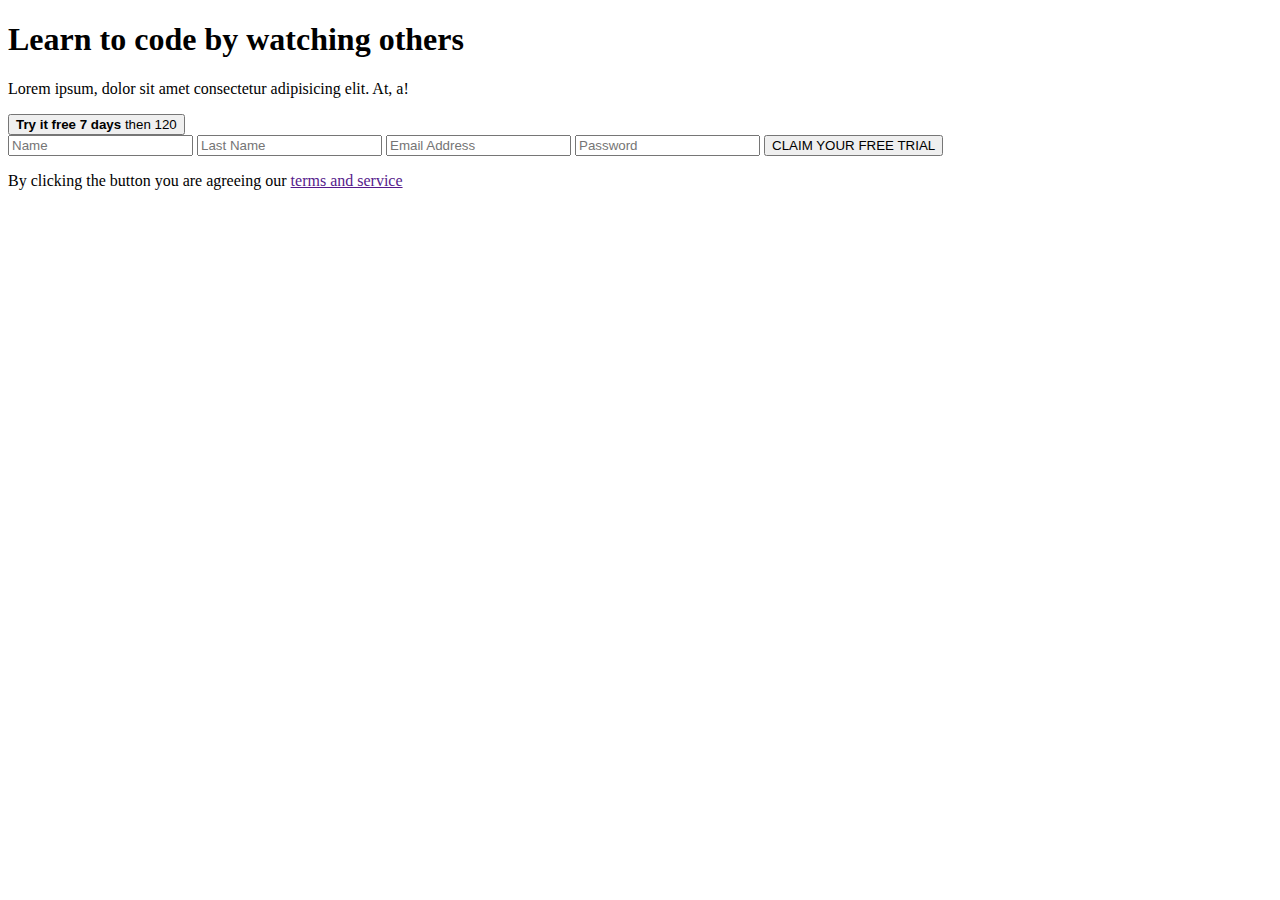
<file: p1html/index.html>
<!DOCTYPE html>
<html lang="en">
<head>
    <meta charset="UTF-8">
    <meta http-equiv="X-UA-Compatible" content="IE=edge">
    <meta name="viewport" content="width=device-width, initial-scale=1.0">
    <title>Document</title>
</head>
<body>
    <main>
        <header>
            <h1>Learn to code by watching others</h1>
            <p>Lorem ipsum, dolor sit amet consectetur adipisicing elit. At, a!</p>
        </header>
        <section>
            <button><b>Try it free 7 days</b> then 120</button>
            <form action="">
                <input type="text" placeholder="Name">
                <input type="text" placeholder="Last Name">
                <input type="email" placeholder="Email Address">
                <input type="password" placeholder="Password">
                <button>CLAIM YOUR FREE TRIAL</button>
                <p>By clicking the button you are agreeing our <a href="">terms and service</a></p>
            </form>
        </section>
    </main>
</body>
</html>
</file>
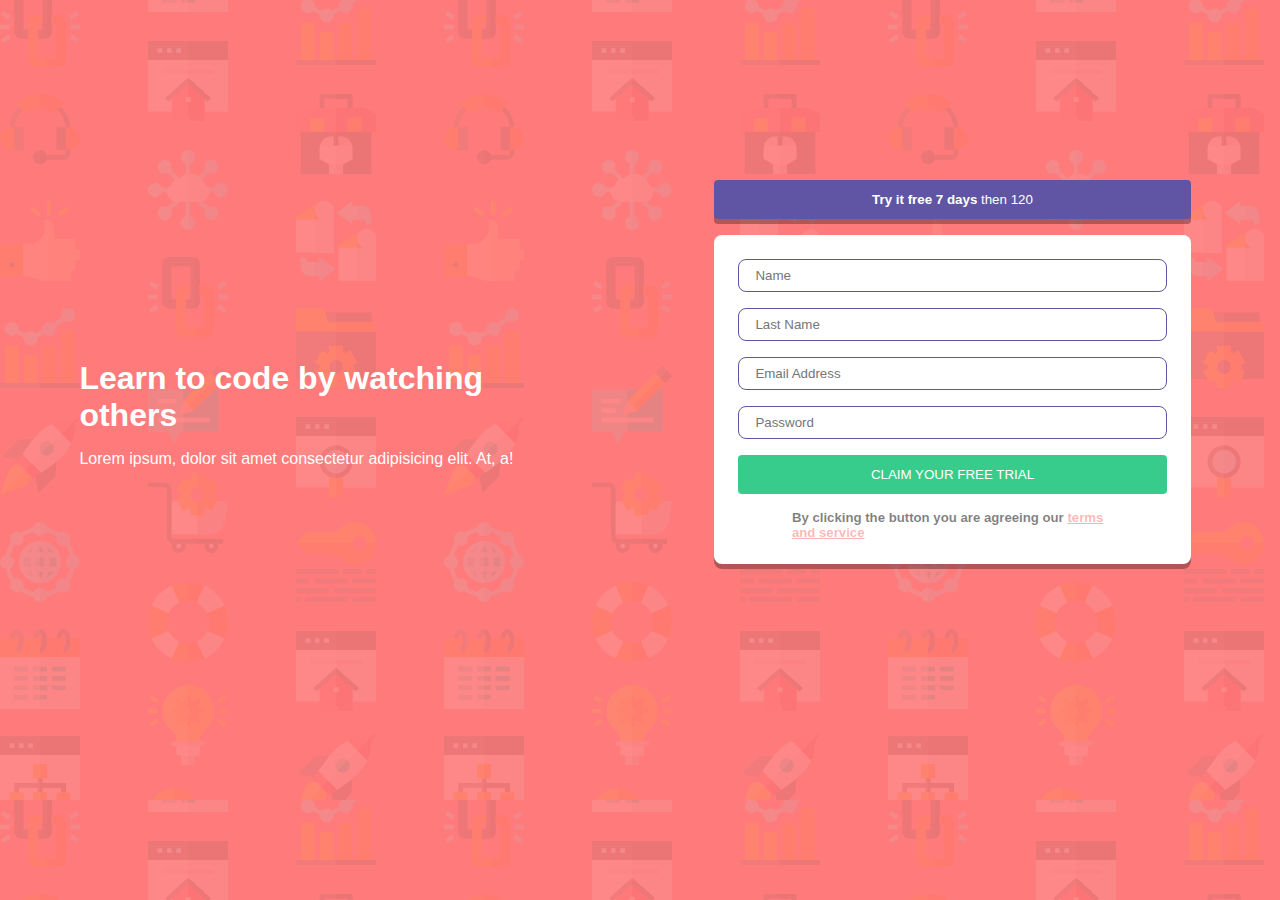
<file: s2css/index.html>
<!DOCTYPE html>
<html lang="en">

<head>
    <meta charset="UTF-8">
    <meta http-equiv="X-UA-Compatible" content="IE=edge">
    <meta name="viewport" content="width=device-width, initial-scale=1.0">
    <title>Sesión 1 HTML</title>
    <link rel="stylesheet" href="css/style.css">
</head>

<body>
    <!--
    <h1 id="main-header">título principal</h1>
    <h2 class="secondary-header">aquí pondremos varios ejemplos de css</h2>
    <p>Aquí algunas cosas que aprenderemos hoy:</p>
    <h2 class="secondary-header">aquí pondremos varios ejemplos de css</h2>
    <ol>
        <li>Selectores básicos</li>
        <li>nuevas propiedades de css</li>
        <li>Box model</li>
        <li>Un poco de flexbox</li>
    </ol>

    <ul>
        <li id="test" class="text-peru">Selectores básicos</li>
        <li class="text-peru">nuevas propiedades de css</li>
        <li class="text-peru">Box model</li>
        <li class="text-peru">Un poco de flexbox</li>
    </ul>

    <button class="circle-button bg-magenta">A</button>
    <button class="circle-button bg-orange">A</button>
    <button class="circle-button bg-green">A</button>

    <button class="circle-button">S</button>
    <div class="circle-button"></div>

    <div class="bg-magenta">
        <div class="test-2">
            text-2
        </div>
    </div>

    <div class="viewport-sizing bg-orange">
        viewport-sizing
    </div>
-->

    <main>
        <header>
            <h1>Learn to code by watching others</h1>
            <p>Lorem ipsum, dolor sit amet consectetur adipisicing elit. At, a!</p>
        </header>
        <section>
            <div class="form-wrapper">
                <button class="button button-blue custom-shadow mb-base"><b>Try it free 7 days</b> then 120</button>
                <form action="" id="contact-form" class="custom-shadow">
                    <input type="text" placeholder="Name">
                    <input type="text" placeholder="Last Name">
                    <input type="email" placeholder="Email Address">
                    <input type="password" placeholder="Password">
                    <button class="button button-green mb-base">CLAIM YOUR FREE TRIAL</button>
                    <p class="text-muted disclaimer">By clicking the button you are agreeing our <a href=""
                            class="text-warning">terms and service</a></p>
                </form>
            </div>
        </section>
    </main>

</body>

</html>
</file>
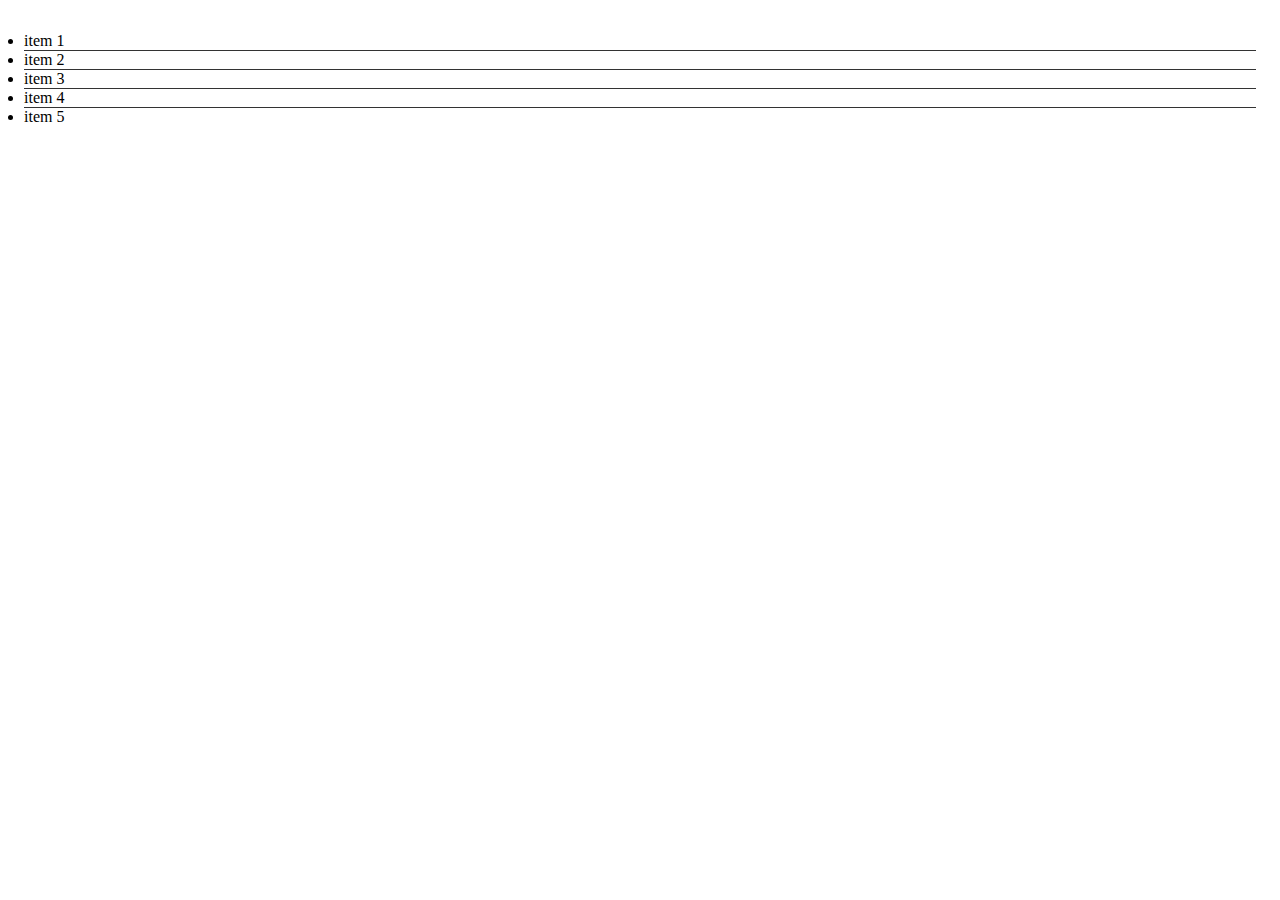
<file: s4selectores_avanzados/index.html>
<!DOCTYPE html>
<html lang="es">
<head>
    <meta charset="UTF-8">
    <meta http-equiv="X-UA-Compatible" content="IE=edge">
    <meta name="viewport" content="width=device-width, initial-scale=1.0">
    <link rel="stylesheet" href="css/style.css">
    <title>Document</title>
</head>
<body>
    <ul class="flush">
        <li> item 1</li>
        <li> item 2</li>
        <li> item 3</li>
        <li> item 4</li>
        <li> item 5</li>
    </ul>
</body>
</html>
</file>
<file: s2css/css/style.css>
/*Selector universal*/

*{
    font-family:Arial, Helvetica, sans-serif;
}

/*Selector por tagname*/

li{
    padding:.5rem 1rem;
    border-bottom:1px solid #333;
    font-style: italic;
}

/*Selector por clase*/

.circle-button{
    width:50px;
    height:50px;
    border-radius:50%;
    border:1px solid peru;
}

.bg-magenta{
    background-color:magenta
}

.bg-green{
    background-color: limegreen;
}

.bg-orange{
    background-color: orange;
}

.secondary-header{
    font-size: 2rem;
    font-weight: bold;
    color:#666;
}

/*Selector por id*/
#main-header{
    font-size:2.5rem;
    text-decoration: underline;
}

#test{
    color:violet
}

.text-peru{
    color: peru;
}

.test-2{
    border: 2px solid peru;
}


*{
    font-family: arial;
    margin: 0;
    padding: 0;
    box-sizing: border-box;
}

body{
    background-image:url('../img/bg-intro-desktop.png');
    background-color:hsl(0, 100%, 74%)
}

main{
    width: 100vw;
    height: 100vh;
    display: table;
}

header, section{
    width: calc(50% - 5px);
    display: inline-block;
    height: 100%;
    vertical-align: top;
}


h1,p{
    width:75%;
    margin: 0 auto;
    color: white;
}

h1{
    margin-top: 40vh;
    margin-bottom: 1rem;
}

.custom-shadow{
    box-shadow: 0px 5px 0px 0px rgb(0 0 0 / 30%);
}

.button{
    width: 100%;
    border-radius: .25rem;
    padding: .75rem 0;
    border: none;
    color: white;
}

.button-blue{
    background-color: hsl(248, 32%, 49%);
}

.button-green{
    background-color: hsl(154, 59%, 51%)
}

.text-muted{
    color: rgba(0,0,0,.5);
}

.text-warning{
    color: rgba(255,0,0,.3);
}

.disclaimer{
    font-weight: bold;
    font-size: .825rem;
}

.mb-base{
    margin-bottom: 1rem;
}

.form-wrapper{
    margin:20vh auto 0 auto;
    width: 75%;
}

#contact-form{
    background-color: white;
    padding: 1.5rem;
    border-radius: .5rem;
}

/*selector por anidación*/
#contact-form input{
    width: 100%;
    padding: .5rem 1rem;
    border-radius: .5rem;
    border: 1px solid hsl(248, 32%, 49%);
    margin-bottom: 1rem;
}
</file>
<file: s4selectores_avanzados/css/style.css>
/*Selecciona la primer sección que se encuentre dentro de una etiqueta main*/

/*main section{
    color: red;
    font-size: 20px;
}*/

/*main > section {
    color: red;
    font-size: 20px;
}*/
/*
main section:first-of-type{
    color: red;
    font-size: 20px;
}
*/
main > section:first-of-type{
    color: red;
    font-size: 20px;
}

*[class*="btn"]{
    text-transform: uppercase;
}

.flush{
    padding: 1rem;
}
.flush li:not(:last-of-type){
    border-bottom:1px solid #333
}
</file>
